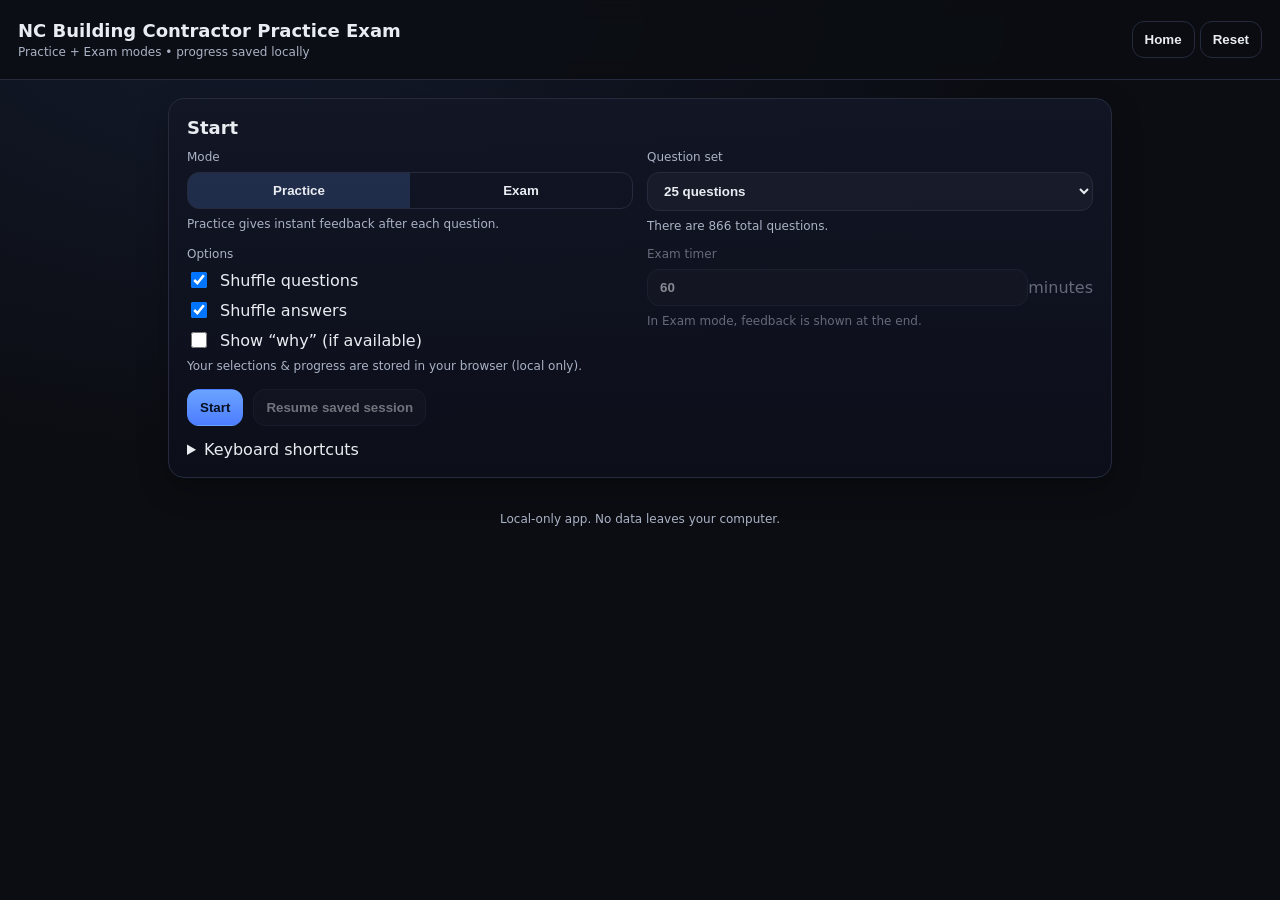
<file: index.html>
<!doctype html>
<html lang="en">
<head>
  <meta charset="utf-8" />
  <meta name="viewport" content="width=device-width, initial-scale=1" />
  <title>NC Building Contractor Practice Exam — Quiz App</title>
  <link rel="stylesheet" href="styles.css" />
</head>
<body>
  <header class="app-header">
    <div class="title">
      <h1>NC Building Contractor Practice Exam</h1>
      <p class="sub">Practice + Exam modes • progress saved locally</p>
    </div>
    <div class="header-actions">
      <button id="btnHome" class="btn btn-ghost" title="Back to setup">Home</button>
      <button id="btnReset" class="btn btn-ghost" title="Clear saved progress">Reset</button>
    </div>
  </header>

  <main class="container">
    <section id="viewSetup" class="card">
      <h2>Start</h2>

      <div class="grid">
        <div>
          <label class="label">Mode</label>
          <div class="segmented" role="tablist" aria-label="Mode">
            <button class="seg active" data-mode="practice" role="tab" aria-selected="true">Practice</button>
            <button class="seg" data-mode="exam" role="tab" aria-selected="false">Exam</button>
          </div>
          <p class="hint" id="modeHint">Practice gives instant feedback after each question.</p>
        </div>

        <div>
          <label class="label">Question set</label>
          <select id="questionCount" class="select">
            <option value="10">10 questions</option>
            <option value="25" selected>25 questions</option>
            <option value="50">50 questions</option>
            <option value="90">90 questions</option>
            <option value="all">All questions</option>
            <option value="missed">Only previously missed</option>
          </select>
          <p class="hint">There are <span id="totalCount">…</span> total questions.</p>
        </div>

        <div>
          <label class="label">Options</label>
          <label class="check"><input type="checkbox" id="shuffle" checked /> Shuffle questions</label>
          <label class="check"><input type="checkbox" id="shuffleChoices" checked /> Shuffle answers</label>
          <label class="check"><input type="checkbox" id="showExplanation" /> Show “why” (if available)</label>
          <p class="hint">Your selections & progress are stored in your browser (local only).</p>
        </div>

        <div id="examOptions" class="examOptions">
          <label class="label">Exam timer</label>
          <div class="row">
            <input id="examMinutes" class="input" type="number" min="1" max="600" value="60" />
            <span class="muted">minutes</span>
          </div>
          <p class="hint">In Exam mode, feedback is shown at the end.</p>
        </div>
      </div>

      <div class="row gap">
        <button id="btnStart" class="btn btn-primary">Start</button>
        <button id="btnResume" class="btn" disabled>Resume saved session</button>
      </div>

      <details class="details">
        <summary>Keyboard shortcuts</summary>
        <ul>
          <li><kbd>1</kbd>–<kbd>9</kbd> choose answer</li>
          <li><kbd>Enter</kbd> next / submit</li>
          <li><kbd>R</kbd> reveal answer (Practice only)</li>
        </ul>
      </details>
    </section>

    <section id="viewQuiz" class="card hidden" aria-live="polite">
      <div class="quiz-top">
        <div class="progress">
          <div class="progress-meta">
            <span id="progressText">Question 1 of 25</span>
            <span id="timerText" class="timer hidden">⏱ 60:00</span>
          </div>
          <div class="progress-bar" role="progressbar" aria-valuemin="0" aria-valuemax="100" aria-valuenow="0">
            <div id="progressFill" class="progress-fill"></div>
          </div>
        </div>
        <div class="quiz-actions">
          <button id="btnFlag" class="btn btn-ghost" title="Flag this question">Flag</button>
          <button id="btnPause" class="btn btn-ghost" title="Pause / Save">Pause</button>
        </div>
      </div>

      <div id="questionCard" class="question">
        <div class="q-meta">
          <span id="qId" class="pill">#1</span>
          <span id="qFlags" class="muted"></span>
        </div>
        <h3 id="qText">…</h3>
        <div id="choices" class="choices"></div>
        <div id="feedback" class="feedback hidden"></div>

        <div class="row gap">
          <button id="btnPrev" class="btn" disabled>Previous</button>
          <button id="btnReveal" class="btn btn-ghost hidden">Reveal</button>
          <button id="btnNext" class="btn btn-primary" disabled>Next</button>
        </div>
      </div>

      <div class="row gap muted small">
        <span>Saved: <span id="saveStatus">—</span></span>
        <span>Flagged: <span id="flagCount">0</span></span>
      </div>
    </section>

    <section id="viewResults" class="card hidden">
      <h2>Results</h2>
      <div class="results-grid">
        <div class="stat">
          <div class="stat-label">Score</div>
          <div id="scoreText" class="stat-value">—</div>
          <div id="passFailText" class="muted" style="margin-top:6px;font-weight:600">—</div>
        </div>
        <div class="stat">
          <div class="stat-label">Correct</div>
          <div id="correctText" class="stat-value">—</div>
        </div>
        <div class="stat">
          <div class="stat-label">Incorrect</div>
          <div id="incorrectText" class="stat-value">—</div>
        </div>
        <div class="stat">
          <div class="stat-label">Unanswered</div>
          <div id="blankText" class="stat-value">—</div>
        </div>
      </div>

      <div class="row gap">
        <button id="btnReviewMissed" class="btn btn-primary">Practice missed</button>
        <button id="btnReviewFlagged" class="btn">Review flagged</button>
        <button id="btnBackSetup" class="btn btn-ghost">Back to setup</button>
      </div>

      <h3>Question review</h3>
      <div class="row gap">
        <input id="search" class="input" type="search" placeholder="Search questions…" />
        <select id="filter" class="select">
          <option value="all" selected>All</option>
          <option value="missed">Missed</option>
          <option value="flagged">Flagged</option>
          <option value="correct">Correct</option>
          <option value="blank">Unanswered</option>
        </select>
      </div>

      <div id="reviewList" class="review"></div>
    </section>
  </main>

  <footer class="footer">
    <span class="muted">Local-only app. No data leaves your computer.</span>
  </footer>
  <script>
    // Passing score threshold (percent). Change this if you want a different cutoff.
    window.PASS_THRESHOLD = 70;
  </script>
  <script src="questions.js"></script>
  <script src="app.js"></script>

</body>
</html>
</file>
<file: styles.css>
:root{
  --bg:#0b0d12;
  --card:#121625;
  --card2:#0f1320;
  --text:#e9ecf1;
  --muted:#aab2c5;
  --border:#252b3d;
  --primary:#6aa3ff;
  --primary2:#4d7dff;
  --good:#5bd6a2;
  --bad:#ff6a6a;
  --warn:#ffd36a;
}
*{box-sizing:border-box}
html,body{height:100%}
body{
  margin:0;
  font-family: ui-sans-serif, system-ui, -apple-system, Segoe UI, Roboto, Helvetica, Arial;
  background: radial-gradient(1200px 700px at 20% 0%, #141a2c 0%, var(--bg) 65%);
  color:var(--text);
}

.app-header{
  display:flex;align-items:center;justify-content:space-between;
  padding:20px 18px;border-bottom:1px solid var(--border);
  position:sticky;top:0;background:rgba(11,13,18,.85);backdrop-filter: blur(10px);
}
.title h1{font-size:18px;margin:0}
.sub{margin:4px 0 0;color:var(--muted);font-size:12px}

.container{max-width:980px;margin:0 auto;padding:18px;display:grid;gap:16px}
.card{
  background: linear-gradient(180deg, rgba(18,22,37,.95), rgba(12,15,26,.95));
  border:1px solid var(--border);
  border-radius:16px;
  padding:18px;
  box-shadow: 0 10px 30px rgba(0,0,0,.25);
}
.hidden{display:none}

.grid{display:grid;grid-template-columns:repeat(2, minmax(0,1fr));gap:14px;margin:12px 0 16px}
@media (max-width:760px){.grid{grid-template-columns:1fr}}

.label{display:block;color:var(--muted);font-size:12px;margin-bottom:8px}
.hint{color:var(--muted);font-size:12px;margin:8px 0 0}
.small{font-size:12px}
.muted{color:var(--muted)}

.row{display:flex;align-items:center}
.gap{gap:10px}

.btn{
  appearance:none;border:1px solid var(--border);background:rgba(255,255,255,.04);
  color:var(--text);border-radius:12px;padding:10px 12px;cursor:pointer;
  font-weight:600;transition:.15s ease;
}
.btn:hover{transform: translateY(-1px);border-color:rgba(255,255,255,.18)}
.btn:disabled{opacity:.45;cursor:not-allowed;transform:none}
.btn-primary{background:linear-gradient(180deg, var(--primary), var(--primary2));border-color:transparent;color:#071021}
.btn-primary:hover{filter:saturate(1.1)}
.btn-ghost{background:transparent}

.select,.input{
  width:100%;border-radius:12px;border:1px solid var(--border);
  background:rgba(255,255,255,.03);color:var(--text);
  padding:10px 12px;font-weight:600;
}

.check{display:flex;gap:10px;align-items:center;color:var(--text);margin:8px 0}
.check input{width:16px;height:16px}

.segmented{display:flex;border:1px solid var(--border);border-radius:12px;overflow:hidden}
.seg{flex:1;padding:10px 12px;background:transparent;border:0;color:var(--text);cursor:pointer;font-weight:700}
.seg.active{background:rgba(106,163,255,.18)}

.examOptions{opacity:1;transition:.15s ease}

.quiz-top{display:flex;align-items:flex-start;justify-content:space-between;gap:10px}
.progress{flex:1}
.progress-meta{display:flex;justify-content:space-between;color:var(--muted);font-size:12px;margin-bottom:8px}
.progress-bar{height:10px;background:rgba(255,255,255,.06);border:1px solid var(--border);border-radius:999px;overflow:hidden}
.progress-fill{height:100%;width:0%;background:linear-gradient(90deg, var(--primary), var(--primary2))}
.timer{color:var(--warn);font-weight:800}

.question{margin-top:14px}
.q-meta{display:flex;gap:10px;align-items:center;margin-bottom:10px}
.pill{display:inline-flex;align-items:center;gap:6px;padding:6px 10px;border-radius:999px;border:1px solid var(--border);background:rgba(255,255,255,.03);font-size:12px;color:var(--muted)}

h2{margin:0 0 10px;font-size:18px}
h3{margin:0 0 12px;line-height:1.35}

.choices{display:grid;gap:10px;margin:10px 0 14px}
.choice{
  display:flex;gap:10px;align-items:flex-start;
  border:1px solid var(--border);border-radius:14px;padding:12px;
  background:rgba(255,255,255,.02);cursor:pointer;
}
.choice:hover{border-color:rgba(255,255,255,.18)}
.choice.selected{outline:2px solid rgba(106,163,255,.35);border-color:rgba(106,163,255,.35)}
.choice.correct{border-color:rgba(91,214,162,.55);background:rgba(91,214,162,.08)}
.choice.incorrect{border-color:rgba(255,106,106,.55);background:rgba(255,106,106,.08)}
.choice .letter{width:28px;height:28px;border-radius:10px;display:grid;place-items:center;border:1px solid var(--border);color:var(--muted);font-weight:900}
.choice .text{flex:1}

.feedback{
  border:1px solid var(--border);border-radius:14px;padding:12px;margin:10px 0 14px;
  background:rgba(255,255,255,.02);
}
.feedback.good{border-color:rgba(91,214,162,.55);background:rgba(91,214,162,.08)}
.feedback.bad{border-color:rgba(255,106,106,.55);background:rgba(255,106,106,.08)}

.results-grid{display:grid;grid-template-columns:repeat(4,minmax(0,1fr));gap:12px;margin:12px 0 14px}
@media (max-width:760px){.results-grid{grid-template-columns:repeat(2,minmax(0,1fr))}}
.stat{border:1px solid var(--border);border-radius:14px;padding:12px;background:rgba(255,255,255,.02)}
.stat-label{color:var(--muted);font-size:12px}
.stat-value{font-size:22px;font-weight:900;margin-top:6px}

.review{display:grid;gap:10px;margin-top:12px}
.review-item{border:1px solid var(--border);border-radius:14px;padding:12px;background:rgba(255,255,255,.02)}
.review-item h4{margin:0 0 8px;font-size:14px}
.review-item .meta{display:flex;gap:10px;flex-wrap:wrap;color:var(--muted);font-size:12px;margin-bottom:8px}
.badge{padding:4px 8px;border-radius:999px;border:1px solid var(--border)}
.badge.good{border-color:rgba(91,214,162,.55)}
.badge.bad{border-color:rgba(255,106,106,.55)}
.badge.warn{border-color:rgba(255,211,106,.55)}

kbd{font-family:ui-monospace, SFMono-Regular, Menlo, Monaco, Consolas, monospace;
  background:rgba(255,255,255,.06);border:1px solid var(--border);
  border-bottom-width:2px;border-radius:8px;padding:2px 6px;color:var(--text);
}
.details{margin-top:14px}
.footer{padding:16px 18px;color:var(--muted);font-size:12px;text-align:center}
</file>
